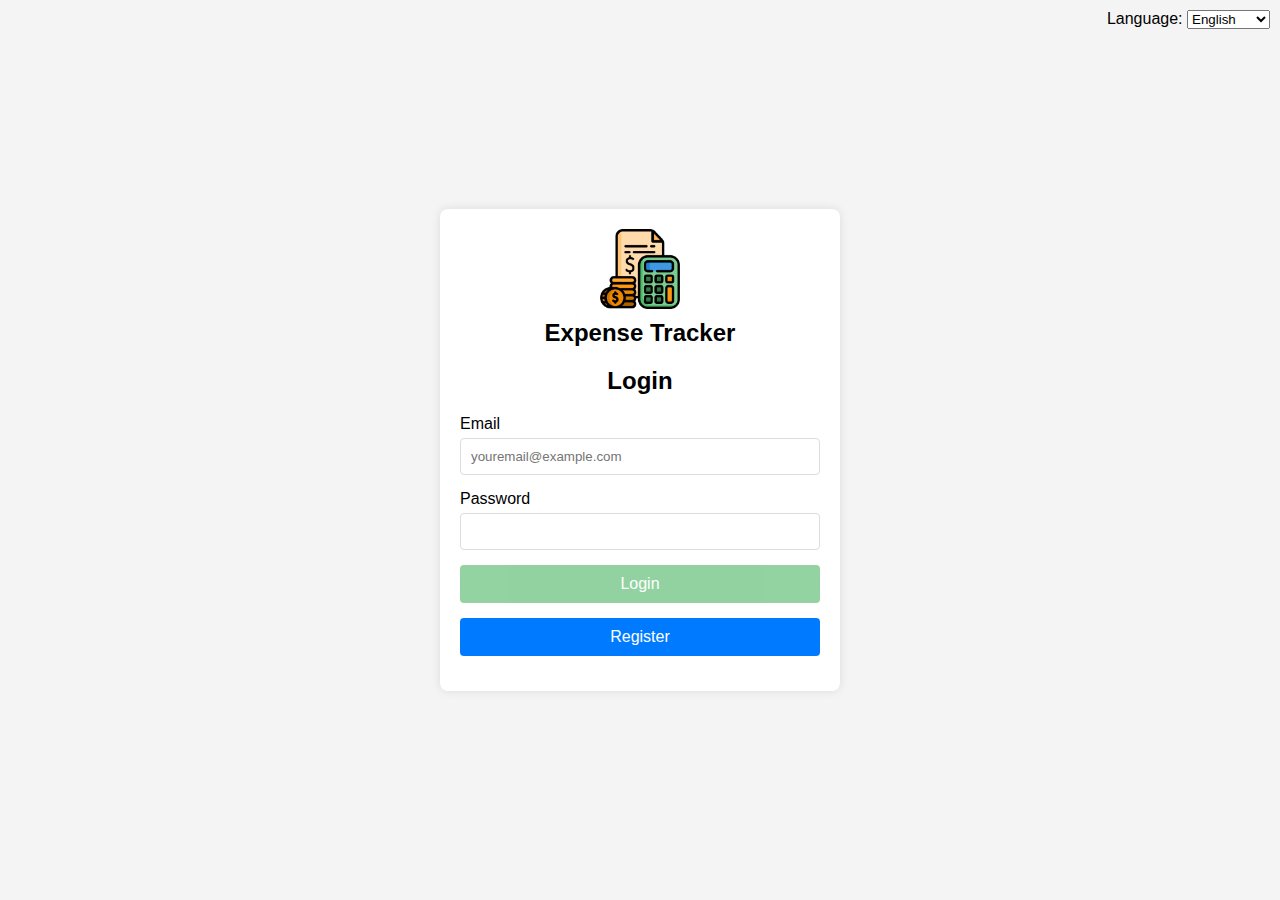
<file: frontend/index.html>
<!DOCTYPE html>
<html lang="en">
<head>
    <meta charset="UTF-8">
    <meta name="viewport" content="width=device-width, initial-scale=1.0">
    <title>Login - Expense Tracker</title>
    <link rel="stylesheet" href="styles.css">
</head>
<body>
    <div class="language-selector">
        <label for="language">Language:</label>
        <select id="language" onchange="changeLanguage()">
            <option value="en">English</option>
            <option value="pt">Português</option>
        </select>
    </div>
    <div class="login-container">
        <div class="logo-container">
            <img src="img/expense_tracker.png" alt="Expense Tracker Logo" class="app-logo">
            <h1>Expense Tracker</h1>
        </div>
        <h2 id="login-header">Login</h2>
        <form id="login-form">
            <div class="form-group">
                <label for="user" id="user-label">Email</label>
                <input type="email" id="user" name="user" placeholder="youremail@example.com" required oninput="validateLoginForm()">
            </div>
            <div class="form-group">
                <label for="password" id="password-label">Password</label>
                <input type="password" id="password" name="password" required oninput="validateLoginForm()">
            </div>
            <div class="form-group">
                <button type="submit" id="login-button" disabled class="disabled">Login</button>
            </div>
            <div class="form-group">
                <button type="button" class="register-btn" id="register-button" onclick="redirectToRegister()">Register</button>
            </div>
        </form>
    </div>
    <script src="scripts.js"></script>
</body>
</html>
</file>
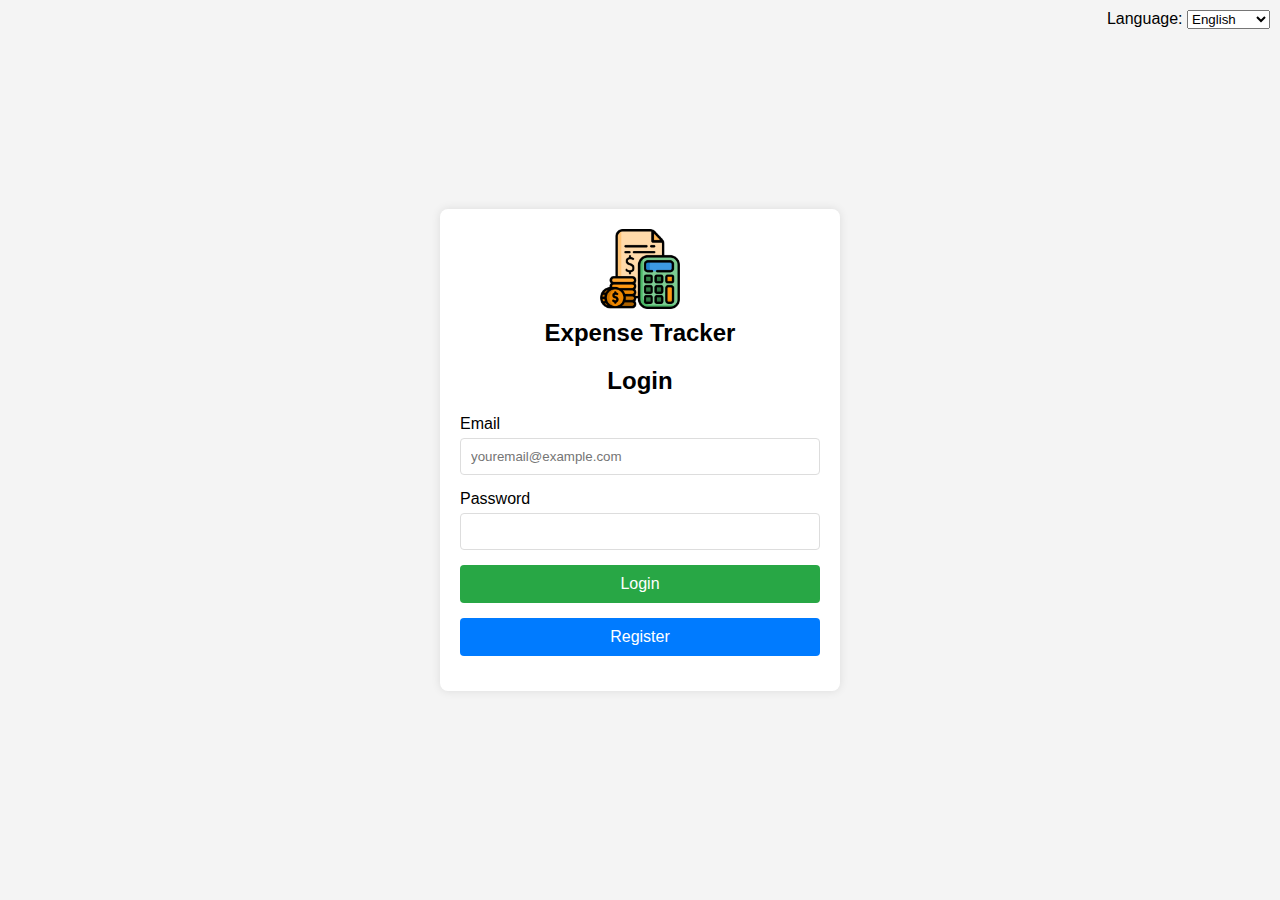
<file: frontend/login.html>
<!DOCTYPE html>
<html lang="en">

<head>
    <meta charset="UTF-8">
    <meta name="viewport" content="width=device-width, initial-scale=1.0">
    <title>Login - Expense Tracker</title>
    <link rel="stylesheet" href="styles.css">
</head>

<body>
    <div class="language-selector">
        <label for="language">Language:</label>
        <select id="language" onchange="changeLanguage()">
            <option value="en">English</option>
            <option value="pt">Português</option>
        </select>
    </div>
    <div class="login-container">
        <div class="logo-container">
            <img src="img/expense_tracker.png" alt="Expense Tracker Logo" class="app-logo">
            <h1>Expense Tracker</h1>
        </div>
        <h2 id="login-header">Login</h2>
        <form>
            <div class="form-group">
                <label for="user" id="user-label">User</label>
                <input type="text" id="user" name="user" required>
            </div>
            <div class="form-group">
                <label for="password" id="password-label">Password</label>
                <input type="password" id="password" name="password" required>
            </div>
            <div class="form-group">
                <button type="submit" id="login-button">Login</button>
            </div>
            <div class="form-group">
                <button type="button" class="register-btn" id="register-button">Register</button>
            </div>
        </form>
    </div>
    <script src="scripts.js"></script>
</body>

</html>
</file>
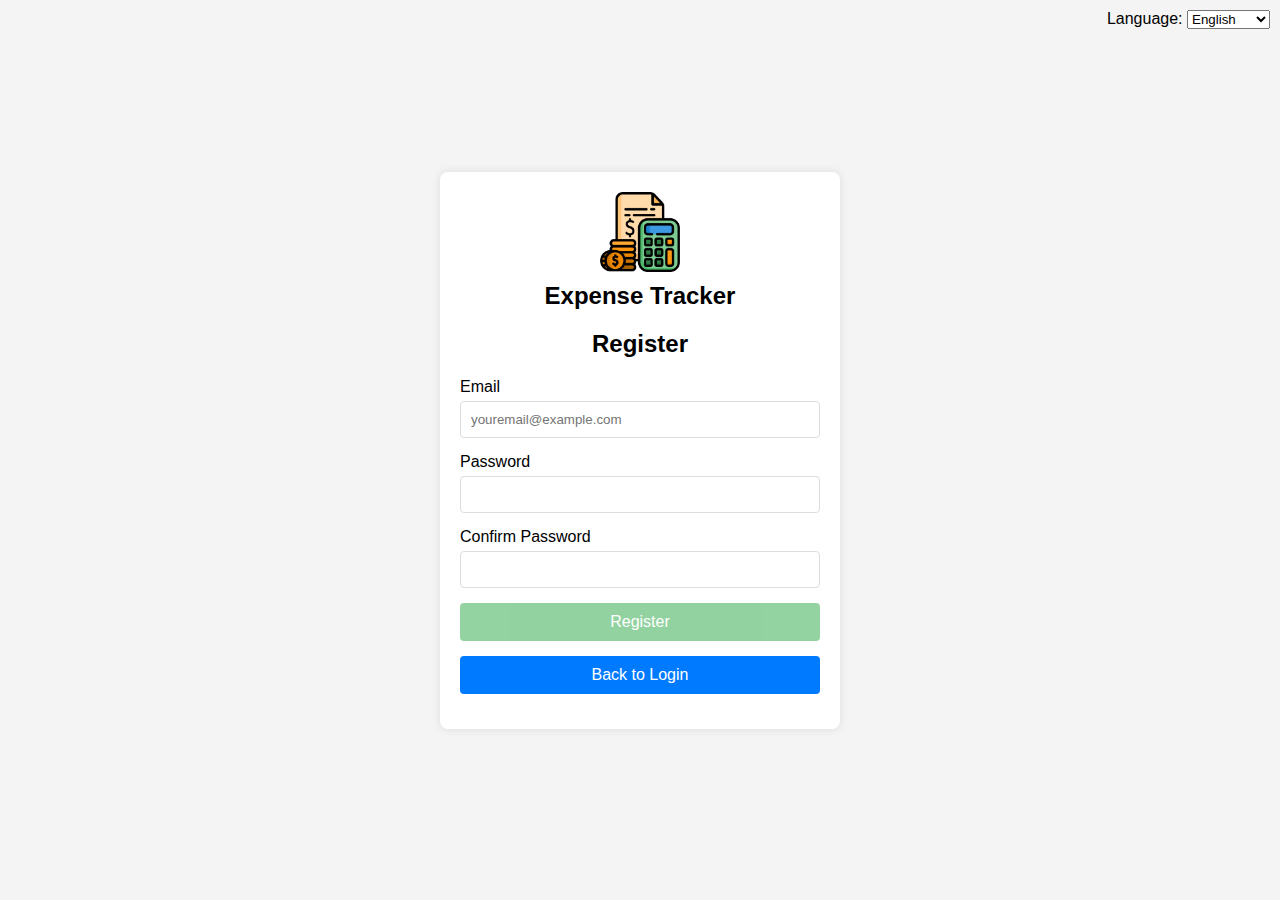
<file: frontend/register.html>
<!DOCTYPE html>
<html lang="en">
<head>
    <meta charset="UTF-8">
    <meta name="viewport" content="width=device-width, initial-scale=1.0">
    <title>Register - Expense Tracker</title>
    <link rel="stylesheet" href="styles.css">
</head>
<body>
    <div class="language-selector">
        <label for="language">Language:</label>
        <select id="language" onchange="changeLanguage()">
            <option value="en">English</option>
            <option value="pt">Português</option>
        </select>
    </div>
    <div class="register-container">
        <div class="logo-container">
            <img src="img/expense_tracker.png" alt="Expense Tracker Logo" class="app-logo">
            <h1>Expense Tracker</h1>
        </div>
        <h2 id="register-header">Register</h2>
        <form id="register-form">
            <div class="form-group">
                <label for="register-email" id="register-email-label">Email</label>
                <input type="email" id="register-email" name="register-email" placeholder="youremail@example.com" required oninput="validateRegisterForm()">
            </div>
            <div class="form-group">
                <label for="register-password" id="register-password-label">Password</label>
                <input type="password" id="register-password" name="register-password" required oninput="validateRegisterForm()">
            </div>
            <div class="form-group">
                <label for="register-confirm-password" id="register-confirm-password-label">Confirm Password</label>
                <input type="password" id="register-confirm-password" name="register-confirm-password" required oninput="validateRegisterForm()">
            </div>
            <div class="form-group">
                <button type="submit" id="register-button-submit" disabled class="disabled">Register</button>
            </div>
            <div class="form-group">
                <button type="button" class="login-btn" id="login-btn" onclick="redirectToLogin()">Back to Login</button>
            </div>
        </form>
    </div>
    <script src="scripts.js"></script>
</body>
</html>
</file>
<file: frontend/styles.css>
body {
    font-family: Arial, sans-serif;
    background-color: #f4f4f4;
    display: flex;
    flex-direction: column;
    justify-content: center;
    align-items: center;
    height: 100vh;
    margin: 0;
}
.language-selector {
    position: absolute;
    top: 10px;
    right: 10px;
}
.container, .login-container, .register-container {
    background-color: #fff;
    padding: 20px;
    border-radius: 8px;
    box-shadow: 0 0 10px rgba(0, 0, 0, 0.1);
    max-width: 400px;
    width: 100%;
    text-align: center;
    box-sizing: border-box;
}
.hidden {
    display: none;
}
.logo-container {
    display: flex;
    flex-direction: column;
    align-items: center;
    margin-bottom: 20px;
}
.app-logo {
    width: 80px;
    height: auto;
    margin-bottom: 10px;
}
.logo-container h1 {
    font-size: 24px;
    margin: 0;
}
.login-container h2, .register-container h2 {
    margin-bottom: 20px;
}
.form-group {
    margin-bottom: 15px;
    text-align: left;
}
.form-group label {
    display: block;
    margin-bottom: 5px;
}
.form-group input {
    width: 100%;
    padding: 10px;
    box-sizing: border-box;
    border: 1px solid #ddd;
    border-radius: 4px;
}
.form-group input[type="password"] {
    font-family: 'Courier New', Courier, monospace;
}
.form-group button {
    width: 100%;
    padding: 10px;
    border: none;
    border-radius: 4px;
    background-color: #28a745;
    color: #fff;
    font-size: 16px;
    cursor: pointer;
}
.form-group button.disabled {
    background-color: #28a745;
    opacity: 0.5;
    cursor: not-allowed;
}
.form-group .register-btn, .form-group .login-btn {
    background-color: #007bff;
}
.form-group .register-btn:hover, .form-group .login-btn:hover {
    background-color: #0069d9;
}

/* Media queries for responsiveness */
@media (max-width: 768px) {
    .container, .login-container, .register-container {
        padding: 15px;
    }
    .app-logo {
        width: 60px;
    }
    .logo-container h1 {
        font-size: 20px;
    }
}

@media (max-width: 480px) {
    .container, .login-container, .register-container {
        padding: 10px;
    }
    .app-logo {
        width: 50px;
    }
    .logo-container h1 {
        font-size: 18px;
    }
    .form-group input, .form-group button {
        padding: 8px;
        font-size: 14px;
    }
}
</file>
